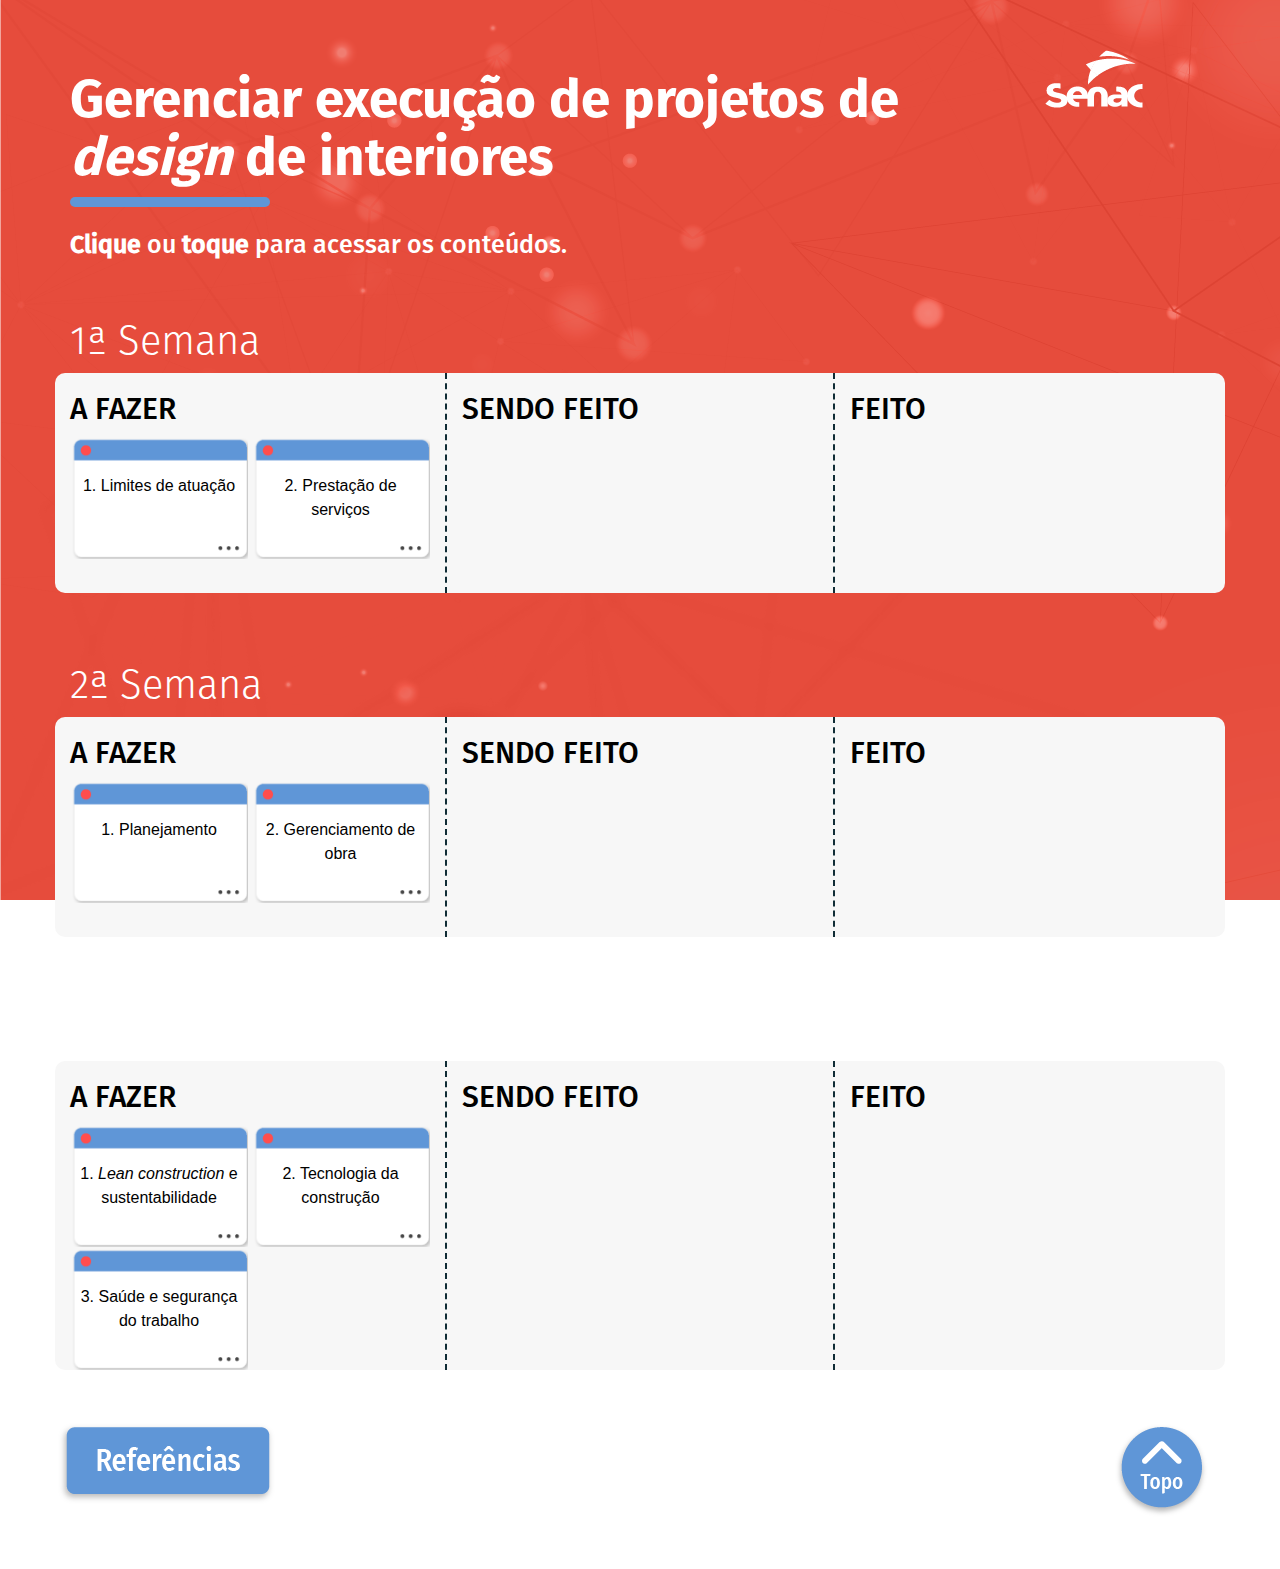
<file: index.html>
<!DOCTYPE html>
<html lang="pt-br" xmlns:mso="urn:schemas-microsoft-com:office:office"
  xmlns:msdt="uuid:C2F41010-65B3-11d1-A29F-00AA00C14882">

<head>
  <meta charset="UTF-8" />
  <title>Gerenciar execução de projetos de <i>design</i> de interiores</title>
  <meta name="viewport" content="width=device-width, initial-scale=1" />
  <link rel="stylesheet" href="tela_inicial/default/css/bootstrap.min.css" />
  <link rel="stylesheet" href="tela_inicial/default/css/style.css" />

  <!--[if gte mso 9
      ]><xml>
        <mso:CustomDocumentProperties>
          <mso:display_urn_x003a_schemas-microsoft-com_x003a_office_x003a_office_x0023_Editor
            msdt:dt="string"
            >Jos� Renato dos Santos
            Pereira</mso:display_urn_x003a_schemas-microsoft-com_x003a_office_x003a_office_x0023_Editor
          >
          <mso:Order msdt:dt="string">45189400.0000000</mso:Order>
          <mso:display_urn_x003a_schemas-microsoft-com_x003a_office_x003a_office_x0023_Author
            msdt:dt="string"
            >Jos� Renato dos Santos
            Pereira</mso:display_urn_x003a_schemas-microsoft-com_x003a_office_x003a_office_x0023_Author
          >
          <mso:ContentTypeId msdt:dt="string"
            >0x010100393332CEE5C5294F9D2C3CF7CCDACBE5</mso:ContentTypeId
          >
        </mso:CustomDocumentProperties>
      </xml><!
    [endif]-->
</head>

<body>
  <header>
    <div class="container">
      <div class="row">
        <div class="col-xs-12 col-lg-2 pull-right text-right">
          <img src="tela_inicial/assets/logo_senac.png" class="img-responsive" />
        </div>
        <div class="col-xs-12 col-lg-10">
          <h1>Gerenciar execução de projetos de <i>design</i> de interiores</h1>
          <hr>
        </div>
        <div class="col-xs-12">
          <h4>
            <strong>Clique</strong> ou <strong>toque</strong> para acessar os conteúdos.
          </h4>
        </div>
      </div>
    </div>
  </header>

  <div class="container grupos">
    <!-- 
			Uma div grupo contém os links de conteúdos de uma semana na UC, caso o curso
		tenha mais semanas, basta criar uma nova estrutura de grupo colocando um novo id (grupo6, por exemplo), se tiver menos semanas, basta excluir os grupos excedentes 
	     -->

    <!-- grupo 1 -->
    <div class="row">
      <div class="col-lg-12">
        <h2>1ª Semana</h2>
      </div>
    </div>

    <div class="row grupo" data-group="grupo1">
      <h3 class="hidden-lg hidden-md">A FAZER</h3>
      <div class="col-xs-12 col-sm-12 col-md-12 col-lg-4 drag-column">
        <h3 class="visible-lg visible-md">A FAZER</h3>

        <ul class="drag-inner-list" id="1" data-index="lista-fazer">
          <li class="drag-item fazer" data-item="link1" data-toggle="tooltip" data-placement="top">
            <p>
              <a href="01_limites_atuacao/index.html" target="_blank" class="link">
                1. Limites de atuação
              </a>
            </p>
            <div class="dropdown dropdown-bubble">
              <a id="dLabel" data-toggle="dropdown" aria-haspopup="true" aria-expanded="false">
                <span class="caret"></span>
              </a>
              <ul class="dropdown-menu" aria-labelledby="dLabel">
                Mover para:
                <li class="mover-fazer">A fazer</li>
                <li class="mover-fazendo">Sendo feito</li>
                <li class="mover-feito">Feito</li>
              </ul>
            </div>
          </li>

          <li class="drag-item fazer" data-item="link2" data-toggle="tooltip" data-placement="top">
            <p>
              <a href="02_prestacao_servicos/index.html" target="_blank" class="link">
                2. Prestação de serviços
              </a>
            </p>
            <div class="dropdown dropdown-bubble">
              <a href="" id="dLabel" data-toggle="dropdown" aria-haspopup="true" aria-expanded="false">
                <span class="caret"></span>
              </a>
              <ul class="dropdown-menu" aria-labelledby="dLabel">
                Mover para:
                <li class="mover-fazer">A fazer</li>
                <li class="mover-fazendo">Sendo feito</li>
                <li class="mover-feito">Feito</li>
              </ul>
            </div>
          </li>
        </ul>

        <div class="mao">
          <img src="tela_inicial/assets/ico_mao.png" class="img-responsive" />
        </div>
      </div>

      <h3 class="hidden-lg hidden-md">SENDO FEITO</h3>
      <div class="col-xs-12 col-sm-12 col-md-12 col-lg-4 drag-column drag-column-in-progress">
        <h3 class="visible-lg visible-md">SENDO FEITO</h3>
        <ul class="drag-inner-list" id="2" data-index="lista-fazendo"></ul>
      </div>

      <h3 class="hidden-lg hidden-md">FEITO</h3>
      <div class="col-xs-12 col-sm-12 col-md-12 col-lg-4 drag-column">
        <h3 class="visible-lg visible-md">FEITO</h3>
        <div class="setinha"></div>
        <div class="exemplo"></div>
        <ul class="drag-inner-list" id="3" data-index="lista-feito"></ul>
      </div>
    </div>
    <!-- grupo 1 -->

    <!-- grupo 2 -->
    <div class="row margin50">
      <div class="col-lg-12">
        <h2>2ª Semana</h2>
      </div>
    </div>

    <div class="row grupo" data-group="grupo2">
      <h3 class="hidden-lg hidden-md">A FAZER</h3>
      <div class="col-xs-12 col-sm-12 col-md-12 col-lg-4 drag-column">
        <h3 class="visible-lg visible-md">A FAZER</h3>
        <ul class="drag-inner-list" id="4" data-index="lista-fazer">
          <!--exemplo na semama 02-->

          <!--inserir os outros links a partir daqui-->

          <li class="drag-item fazer" data-item="link5" class="btn btn-default" data-toggle="tooltip"
            data-placement="top" data-bs-html="true">
            <p>
              <a href="03_planejamento/index.html" target="_blank" class="link">
                1. Planejamento
              </a>
            </p>
            <div class="dropdown dropdown-bubble">
              <a id="dLabel" data-toggle="dropdown" aria-haspopup="true" aria-expanded="false">
                <span class="caret"></span>
              </a>
              <ul class="dropdown-menu" aria-labelledby="dLabel">
                Mover para:
                <li class="mover-fazer">A fazer</li>
                <li class="mover-fazendo">Sendo feito</li>
                <li class="mover-feito">Feito</li>
              </ul>
            </div>
          </li>

          <li class="drag-item fazer" data-item="link6" data-toggle="tooltip" data-placement="top">
            <p>
              <a href="04_gerenciamento_obra/index.html" target="_blank" class="link">
                2. Gerenciamento de obra
              </a>
            </p>
            <div class="dropdown dropdown-bubble">
              <a id="dLabel" data-toggle="dropdown" aria-haspopup="true" aria-expanded="false">
                <span class="caret"></span>
              </a>
              <ul class="dropdown-menu" aria-labelledby="dLabel">
                Mover para:
                <li class="mover-fazer">A fazer</li>
                <li class="mover-fazendo">Sendo feito</li>
                <li class="mover-feito">Feito</li>
              </ul>
            </div>
          </li>
        </ul>
      </div>

      <h3 class="hidden-lg hidden-md">SENDO FEITO</h3>
      <div class="col-xs-12 col-sm-12 col-md-12 col-lg-4 drag-column drag-column-in-progress">
        <h3 class="visible-lg visible-md">SENDO FEITO</h3>
        <ul class="drag-inner-list" id="5" data-index="lista-fazendo"></ul>
      </div>
      <h3 class="hidden-lg hidden-md">FEITO</h3>
      <div class="col-xs-12 col-sm-12 col-md-12 col-lg-4 drag-column">
        <h3 class="visible-lg visible-md">FEITO</h3>
        <ul class="drag-inner-list" id="6" data-index="lista-feito"></ul>
      </div>
    </div>
    <!-- grupo 2 -->

    <div class="row margin50">
      <div class="col-lg-12">
        <h2>3ª Semana</h2>
      </div>
    </div>
    <div class="row grupo" data-group="grupo3">
      <h3 class="hidden-lg hidden-md">A FAZER</h3>
      <div class="col-xs-12 col-sm-12 col-md-12 col-lg-4 drag-column">
        <h3 class="visible-lg visible-md">A FAZER</h3>
        <ul class="drag-inner-list" id="7" data-index="lista-fazer">

          <li class="drag-item fazer" data-item="link8" data-toggle="tooltip" data-placement="top">
            <p>
              <a href="05_lean_construction/index.html" target="_blank" class="link">
                1. <i>Lean construction</i> e sustentabilidade
              </a>
            </p>
            <div class="dropdown dropdown-bubble">
              <a id="dLabel" data-toggle="dropdown" aria-haspopup="true" aria-expanded="false">
                <span class="caret"></span>
              </a>
              <ul class="dropdown-menu" aria-labelledby="dLabel">
                Mover para:
                <li class="mover-fazer">A fazer</li>
                <li class="mover-fazendo">Sendo feito</li>
                <li class="mover-feito">Feito</li>
              </ul>
            </div>
          </li>

          <li class="drag-item fazer" data-item="link9" data-toggle="tooltip" data-placement="top">
            <p>
              <a href="06_tecnologia_construcao/index.html" target="_blank" class="link">
                2. Tecnologia da construção
              </a>
            </p>
            <div class="dropdown dropdown-bubble">
              <a id="dLabel" data-toggle="dropdown" aria-haspopup="true" aria-expanded="false">
                <span class="caret"></span>
              </a>
              <ul class="dropdown-menu" aria-labelledby="dLabel">
                Mover para:
                <li class="mover-fazer">A fazer</li>
                <li class="mover-fazendo">Sendo feito</li>
                <li class="mover-feito">Feito</li>
              </ul>
            </div>
          </li>

          <li class="drag-item fazer" data-item="link10" data-toggle="tooltip" data-placement="top">
            <p>
              <a href="07_saude_seguranca/index.html" target="_blank" class="link">
                3. Saúde e segurança do trabalho
              </a>
            </p>
            <div class="dropdown dropdown-bubble">
              <a id="dLabel" data-toggle="dropdown" aria-haspopup="true" aria-expanded="false">
                <span class="caret"></span>
              </a>
              <ul class="dropdown-menu" aria-labelledby="dLabel">
                Mover para:
                <li class="mover-fazer">A fazer</li>
                <li class="mover-fazendo">Sendo feito</li>
                <li class="mover-feito">Feito</li>
              </ul>
            </div>
          </li>

        </ul>
      </div>
      <h3 class="hidden-lg hidden-md">SENDO FEITO</h3>
      <div class="col-xs-12 col-sm-12 col-md-12 col-lg-4 drag-column drag-column-in-progress">
        <h3 class="visible-lg visible-md">SENDO FEITO</h3>
        <ul class="drag-inner-list" id="8" data-index="lista-fazendo"></ul>
      </div>
      <h3 class="hidden-lg hidden-md">FEITO</h3>
      <div class="col-xs-12 col-sm-12 col-md-12 col-lg-4 drag-column">
        <h3 class="visible-lg visible-md">FEITO</h3>
        <ul class="drag-inner-list" id="9" data-index="lista-feito"></ul>
      </div>
    </div>

    <!--
    <div class="row margin50">
      <div class="col-lg-12">
        <h2>4ª Semana</h2>
      </div>
    </div>
    <div class="row grupo" data-group="grupo4">
      <h3 class="hidden-lg hidden-md">A FAZER</h3>
      <div class="col-xs-12 col-sm-12 col-md-12 col-lg-4 drag-column">
        <h3 class="visible-lg visible-md">A FAZER</h3>
        <ul class="drag-inner-list" id="10" data-index="lista-fazer">
          <li class="drag-item fazer" data-item="link11" data-toggle="tooltip" data-placement="top">
            <p>
              <a href="11_memorial_descritivo/index.html" target="_blank" class="link">
                1. Memorial descritivo
              </a>
            </p>
            <div class="dropdown dropdown-bubble">
              <a id="dLabel" data-toggle="dropdown" aria-haspopup="true" aria-expanded="false">
                <span class="caret"></span>
              </a>
              <ul class="dropdown-menu" aria-labelledby="dLabel">
                Mover para:
                <li class="mover-fazer">A fazer</li>
                <li class="mover-fazendo">Sendo feito</li>
                <li class="mover-feito">Feito</li>
              </ul>
            </div>
          </li>

        </ul>
      </div>
      <h3 class="hidden-lg hidden-md">SENDO FEITO</h3>
      <div class="col-xs-12 col-sm-12 col-md-12 col-lg-4 drag-column drag-column-in-progress">
        <h3 class="visible-lg visible-md">SENDO FEITO</h3>
        <ul class="drag-inner-list" id="11" data-index="lista-fazendo"></ul>
      </div>
      <h3 class="hidden-lg hidden-md">FEITO</h3>
      <div class="col-xs-12 col-sm-12 col-md-12 col-lg-4 drag-column">
        <h3 class="visible-lg visible-md">FEITO</h3>
        <ul class="drag-inner-list" id="12" data-index="lista-feito"></ul>
      </div>
    </div>
    <div class="row margin50">
      <div class="col-lg-12">
        <h2>5ª Semana</h2>
      </div>
    </div>
    <div class="row grupo" data-group="grupo5">
      <h3 class="hidden-lg hidden-md">A FAZER</h3>
      <div class="col-xs-12 col-sm-12 col-md-12 col-lg-4 drag-column">
        <h3 class="visible-lg visible-md">A FAZER</h3>
        <ul class="drag-inner-list" id="13" data-index="lista-fazer">

          <li class="drag-item fazer" data-item="link12" data-toggle="tooltip" data-placement="top">
            <p>
              <a href="12_legislacao/index.html" target="_blank" class="link">
                1. Legislação e normas técnicas
              </a>
            </p>
            <div class="dropdown dropdown-bubble">
              <a id="dLabel" data-toggle="dropdown" aria-haspopup="true" aria-expanded="false">
                <span class="caret"></span>
              </a>
              <ul class="dropdown-menu" aria-labelledby="dLabel">
                Mover para:
                <li class="mover-fazer">A fazer</li>
                <li class="mover-fazendo">Sendo feito</li>
                <li class="mover-feito">Feito</li>
              </ul>
            </div>
          </li>


        </ul>
      </div>
      <h3 class="hidden-lg hidden-md">SENDO FEITO</h3>
      <div class="col-xs-12 col-sm-12 col-md-12 col-lg-4 drag-column drag-column-in-progress">
        <h3 class="visible-lg visible-md">SENDO FEITO</h3>
        <ul class="drag-inner-list" id="14" data-index="lista-fazendo"></ul>
      </div>
      <h3 class="hidden-lg hidden-md">FEITO</h3>
      <div class="col-xs-12 col-sm-12 col-md-12 col-lg-4 drag-column">
        <h3 class="visible-lg visible-md">FEITO</h3>
        <ul class="drag-inner-list" id="15" data-index="lista-feito"></ul>
      </div>
    </div>
    -->

    <div class="row">
      <div class="col-lg-2 pull-left text-right margin50" style="padding-left: 0">
        <a href="referencias/index.html" target="_blank" class="referencias ui-link" title="Referências"
          role="button"><img src="tela_inicial/assets/btn_referencias.png" alt="Referencias" /></a>
      </div>
      <div class="col-lg-2 pull-right text-right margin50">
        <a href="" class="voltar-topo" role="button" title="Voltar ao topo"><img
            src="tela_inicial/assets/btn_topo.png" /></a>
      </div>
    </div>

    <div class="modal fade" id="modal-id">
      <div class="modal-dialog">
        <div class="modal-content">
          <div class="modal-body">
            <div class="separador">
              <h4>Mover para:</h4>
            </div>
            <div class="separador">
              <p class="botao-fazendo">Sendo feito</p>
            </div>
            <div class="separador">
              <p class="botao-feito">Feito</p>
            </div>
          </div>
        </div>
      </div>
    </div>
  </div>
  <!-- partial -->
  <script src="tela_inicial/default/js/jquery.min.js"></script>

  <script src="tela_inicial/default/js/dragula.min.js"></script>
  <script src="tela_inicial/default/js/script.js"></script>
  <script src="tela_inicial/default/js/bootstrap.min.js"></script>
  <script src="tela_inicial/default/js/jquery.mobile.js"></script>

  <script>
    $(function () {
      var titulo;

      $(".drag-item.fazer").hover(function () {
        titulo = $(this).children().first().text();
        $(this).attr("data-original-title", titulo);
      });

      $('[data-toggle="tooltip"]').tooltip();
    });
  </script>
  <script>
    var scriptElem = document.createElement("script");
    (scriptElem.src =
      "https://plugin.handtalk.me/web/latest/handtalk.min.js"),
      (scriptElem.charset = "UTF-8"),
      (scriptElem.onload = function () {
        window.ht = new HT({
          token: "bf5b7efb148a829a126a0e0c9fd533bf",
          align: "top",
          videoEnabled: true,
          ytEmbedReplace: true,
          mobileConfig: {
            align: "right",
            actionsAlign: "top",
            customButtonStyle: {
              borderRadius: "6px",
              size: "38px",
              horizontalMargin: "13px",
              bottomMargin: "140px",
              rightMargin: "40px",
            },
          },
        });
        $(".ht-skip").attr("aria-hidden", "true");
      }),
      document.body.appendChild(scriptElem);
  </script>
</body>
<script>
  $(document).ready(function () {
    $('[data-toggle="tooltip"]').tooltip({
      html: true
    });
  });
</script>

</html>
</file>
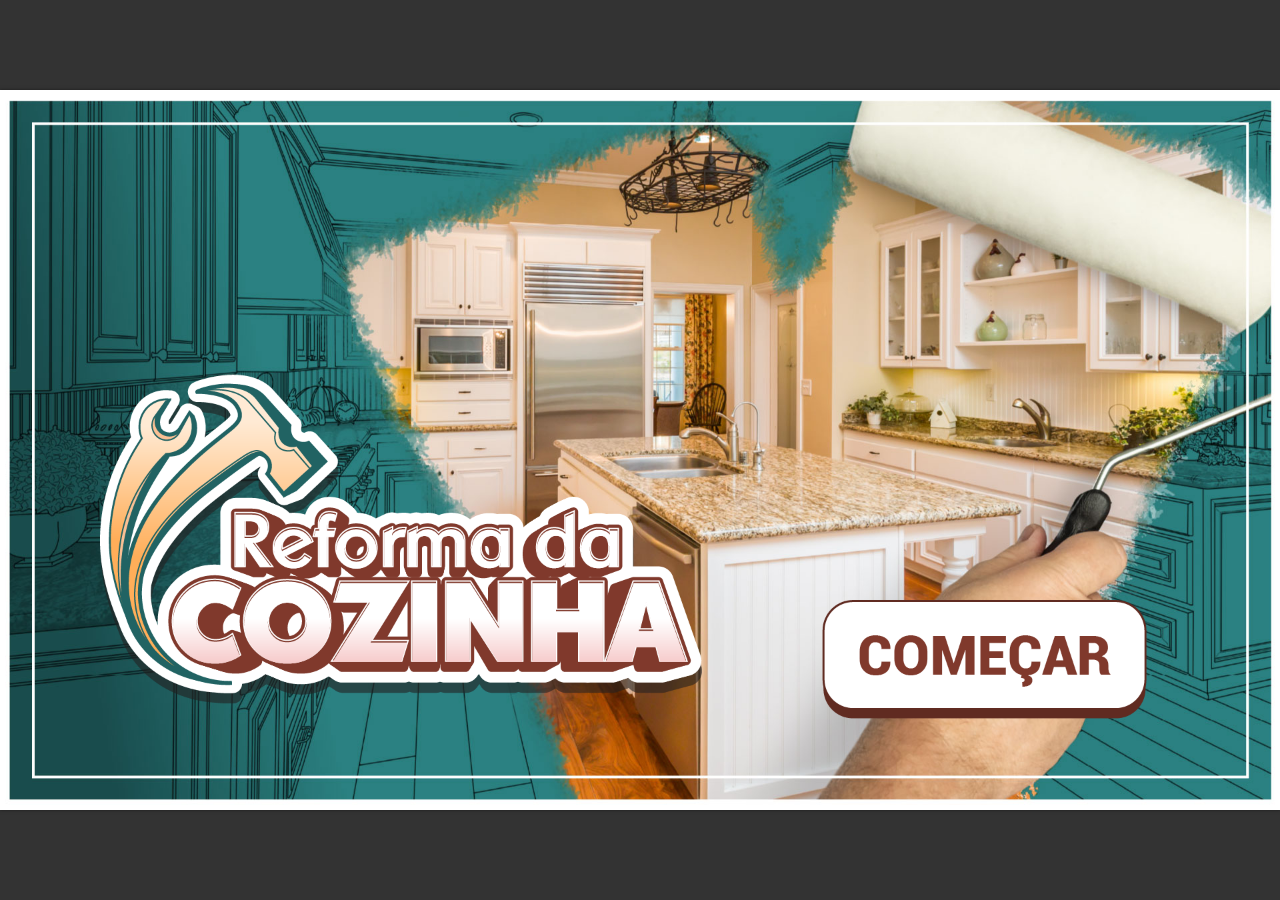
<file: 04_gerenciamento_obra/quiz/index.html>
<!DOCTYPE html>
<html lang="pt-br">

<head>
    <meta charset="UTF-8">
    <meta name="viewport" content="width=device-width, initial-scale=1.0">
    <title>TDI UC16 - Quiz</title>

    <!-- Font Awesome -->
    <link rel="stylesheet" href="https://cdnjs.cloudflare.com/ajax/libs/font-awesome/6.1.1/css/all.min.css">

    <!-- Bootstrap CSS -->
    <link rel="stylesheet" href="https://cdn.jsdelivr.net/npm/bootstrap@4.6.2/dist/css/bootstrap.min.css">

    <!-- Animate.css -->
    <link rel="stylesheet" href="https://cdnjs.cloudflare.com/ajax/libs/animate.css/4.1.1/animate.min.css" />
    <link rel="stylesheet" href="assets/css/estilos.css">

    <link rel="preconnect" href="https://fonts.googleapis.com">
    <link rel="preconnect" href="https://fonts.gstatic.com" crossorigin>
    <link
        href="https://fonts.googleapis.com/css2?family=Roboto:ital,wght@0,400;0,500;0,700;1,400;1,500;1,700&family=Roboto+Condensed:ital,wght@0,400;0,700;1,400;1,700&display=swap"
        rel="stylesheet">

</head>

<body>

    <div id="app">
        <!-- Capa -->
        <div id="capa" class="position-relative bg">
            <div id="logo" aria-hidden="true"></div>
            <button type="button" class="bto comecar">Começar</button>
        </div>
        <!-- Intro -->
        <div id="intro" class="secoes bg d-none">
            <img src="assets/img/img_00.jpg" class="foto donttouchit" alt="">
            <span class="avatar cliente" aria-hidden="true"></span>
            <div class="painel">
                <div class="conteudo conteudo1">
                    <div class="titulo">
                        Reforma da cozinha
                    </div>
                    <div class="corpo">
                        <p>Olá, <i>designer</i>, tudo bem? </p>
                        <p>Estou precisando da sua ajuda com a reforma da minha cozinha. Ela parece muito antiga e eu
                            quero modificá-la completamente. Já tenho um projeto executivo pronto e gostaria de saber se
                            posso contar com seu apoio para me orientar corretamente nas etapas de obra. </p>
                    </div>
                    <div class="botao">
                        <button type="button" class="bto continuar m-auto">Continuar</button>
                    </div>
                </div>
                <div class="conteudo conteudo2 d-none">
                    <div class="titulo">
                        Reforma da cozinha
                    </div>
                    <div class="corpo">
                        <div class="destaque">
                            <p>Lembre-se de estudar o conteúdo da unidade curricular para que suas respostas sejam
                                corretas. </p>
                        </div>
                        <p>Clique no botão abaixo para iniciar o simulador.</p>
                    </div>
                    <div class="botao">
                        <button type="button" class="bto iniciar">Iniciar</button>
                    </div>
                </div>
            </div>
        </div>
        <!-- Looping do Quiz -->
        <div id="perguntas" class="secoes d-none">
            <div id="pergunta1" class="pergunta">
                <button type="button" class="bto etapas" disabled>Etapas</button>
                <img src="assets/img/img_01.jpg" class="render donttouchit" alt="">
                <div class="bg-mask"></div>
                <div class="conteudo">
                    <div class="titulo">
                        Selecione a alternativa correta
                    </div>
                    <div class="corpo">
                        <span class="avatar funcionario m-auto" aria-hidden="true"></span>
                        <br>
                        <p>
                            “Olá, <i>designer</i>, tudo bem? Vamos iniciar a nossa obra? Eu gostaria de saber qual é o
                            primeiro passo que a minha equipe de obra deve dar.”
                        </p>
                    </div>
                    <div class="botao">
                        <button type="button" class="bto responda m-auto">Responda</button>
                    </div>
                </div>
                <div class="respostas d-none">
                    <div class="titulo">
                        Selecione a alternativa correta
                        <button type="button" class="bto voltar">Voltar</button>
                    </div>
                    <div class="corpo">
                        <div class="opcoes">
                            <button type="button" class="opcao">
                                <span aria-hidden="true" class="alternativa"></span>
                                Remover móveis e materiais antigos e demolir a parede entre sala e cozinha com o auxílio
                                de um responsável técnico.</button>
                            <button type="button" class="opcao">
                                <span aria-hidden="true" class="alternativa"></span>
                                Demolir a parede entre sala e cozinha sem auxílio de um responsável técnico e colocar
                                novos pisos e revestimentos.</button>
                            <button type="button" class="opcao">
                                <span aria-hidden="true" class="alternativa"></span>
                                Instalar forro de gesso e pintar.</button>
                        </div>
                    </div>

                </div>
            </div>
            <div id="pergunta2" class="pergunta d-none">
                <button type="button" class="bto etapas">Etapas</button>
                <img src="assets/img/img_02.jpg" class="render donttouchit" alt="">
                <div class="bg-mask"></div>
                <div class="conteudo">
                    <div class="titulo">
                        Selecione a alternativa correta
                    </div>
                    <div class="corpo">
                        <span class="avatar funcionario m-auto" aria-hidden="true"></span>
                        <br>
                        <p>
                            “A remoção e a demolição estão finalizadas, mas minha cozinha continua com um aspecto
                            antigo. O que devo fazer para mudar isso?”
                        </p>
                    </div>
                    <div class="botao">
                        <button type="button" class="bto responda m-auto">Responda</button>
                    </div>
                </div>
                <div class="respostas d-none">
                    <div class="titulo">
                        Selecione a alternativa correta
                        <button type="button" class="bto voltar">Voltar</button>
                    </div>
                    <div class="corpo">
                        <div class="opcoes">
                            <button type="button" class="opcao">
                                <span aria-hidden="true" class="alternativa selecionada"></span>
                                Ajustar ou refazer a parte elétrica e hidráulica de acordo com o projeto.</button>
                            <button type="button" class="opcao">
                                <span aria-hidden="true" class="alternativa"></span>
                                Retirar revestimentos de parede e de piso. </button>
                            <button type="button" class="opcao">
                                <span aria-hidden="true" class="alternativa"></span>
                                Instalar as bancadas em granito.</button>
                        </div>
                    </div>

                </div>
            </div>
            <div id="pergunta3" class="pergunta d-none">
                <button type="button" class="bto etapas">Etapas</button>
                <img src="assets/img/img_03.jpg" class="render donttouchit" alt="">
                <div class="bg-mask"></div>
                <div class="conteudo">
                    <div class="titulo">
                        Selecione a alternativa correta
                    </div>
                    <div class="corpo">
                        <span class="avatar funcionario m-auto" aria-hidden="true"></span>
                        <br>
                        <p>
                            “Agora, depois da retirada de todo o revestimento antigo, o que devemos fazer?”
                        </p>
                    </div>
                    <div class="botao">
                        <button type="button" class="bto responda m-auto">Responda</button>
                    </div>
                </div>
                <div class="respostas d-none">
                    <div class="titulo">
                        Selecione a alternativa correta
                        <button type="button" class="bto voltar">Voltar</button>
                    </div>
                    <div class="corpo">
                        <div class="opcoes">
                            <button type="button" class="opcao">
                                <span aria-hidden="true" class="alternativa selecionada"></span>
                                Rebocar as paredes para começar a colocação de revestimentos e pintura.</button>
                            <button type="button" class="opcao">
                                <span aria-hidden="true" class="alternativa"></span>
                                Colocar novos pisos e revestimentos nas paredes e/ou no piso, de acordo com o
                                projeto.</button>
                            <button type="button" class="opcao">
                                <span aria-hidden="true" class="alternativa"></span>
                                Ajustar a parte elétrica e hidráulica, conforme o projeto, e, se necessário, incluir a
                                instalação de novos pontos de água, esgoto, tomadas e iluminação. </button>
                        </div>
                    </div>

                </div>
            </div>
            <div id="pergunta4" class="pergunta d-none">
                <button type="button" class="bto etapas">Etapas</button>
                <img src="assets/img/img_03-2.jpg" class="render donttouchit" alt="">
                <div class="bg-mask"></div>
                <div class="conteudo">
                    <div class="titulo">
                        Selecione a alternativa correta
                    </div>
                    <div class="corpo">
                        <span class="avatar funcionario m-auto" aria-hidden="true"></span>
                        <br>
                        <p>
                            “Todas as mudanças elétricas e hidráulicas foram realizadas de acordo com o projeto
                            executivo, mas ainda não consigo visualizar o projeto tomando forma. Qual será a próxima
                            etapa a ser realizada?”
                        </p>
                    </div>
                    <div class="botao">
                        <button type="button" class="bto responda m-auto">Responda</button>
                    </div>
                </div>
                <div class="respostas d-none">
                    <div class="titulo">
                        Selecione a alternativa correta
                        <button type="button" class="bto voltar">Voltar</button>
                    </div>
                    <div class="corpo">
                        <div class="opcoes">
                            <button type="button" class="opcao">
                                <span aria-hidden="true" class="alternativa selecionada"></span>
                                Iniciar a colocação do revestimento em porcelanato nas paredes.</button>
                            <button type="button" class="opcao">
                                <span aria-hidden="true" class="alternativa"></span>
                                Reparar e rebocar as paredes, o piso e o teto, preparando-os para pintura e instalação
                                de novos revestimentos.</button>
                            <button type="button" class="opcao">
                                <span aria-hidden="true" class="alternativa"></span>
                                Instalar o forro de gesso. </button>
                        </div>
                    </div>

                </div>
            </div>
            <div id="pergunta5" class="pergunta d-none">
                <button type="button" class="bto etapas">Etapas</button>
                <img src="assets/img/img_04.jpg" class="render donttouchit" alt="">
                <div class="bg-mask"></div>
                <div class="conteudo">
                    <div class="titulo">
                        Selecione a alternativa correta
                    </div>
                    <div class="corpo">
                        <span class="avatar funcionario m-auto" aria-hidden="true"></span>
                        <br>
                        <p>
                            “Ontem chegaram os revestimentos que escolhemos. São lindos, eu adorei! O mestre de obras
                            está me questionando se já pode começar a instalação. O que devo solicitar que ele faça
                            agora?”
                        </p>
                    </div>
                    <div class="botao">
                        <button type="button" class="bto responda m-auto">Responda</button>
                    </div>
                </div>
                <div class="respostas d-none">
                    <div class="titulo">
                        Selecione a alternativa correta
                        <button type="button" class="bto voltar">Voltar</button>
                    </div>
                    <div class="corpo">
                        <div class="opcoes">
                            <button type="button" class="opcao">
                                <span aria-hidden="true" class="alternativa selecionada"></span>
                                Colocar os novos revestimentos nas paredes e no piso, de acordo com a paginação do
                                projeto, e, nas paredes sem revestimento, se possível, adiantar a pintura.</button>
                            <button type="button" class="opcao">
                                <span aria-hidden="true" class="alternativa"></span>
                                Colocar os revestimentos apenas no piso, de acordo com o projeto.</button>
                            <button type="button" class="opcao">
                                <span aria-hidden="true" class="alternativa"></span>
                                Colocar os novos revestimentos nas paredes e no piso, utilizando a paginação sugerida
                                pelo mestre de obras, e, nas paredes sem revestimento, se possível, adiantar a
                                pintura.</button>
                        </div>
                    </div>

                </div>
            </div>
            <div id="pergunta6" class="pergunta d-none">
                <button type="button" class="bto etapas">Etapas</button>
                <img src="assets/img/img_05.jpg" class="render donttouchit" alt="">
                <div class="bg-mask"></div>
                <div class="conteudo">
                    <div class="titulo">
                        Selecione a alternativa correta
                    </div>
                    <div class="corpo">
                        <span class="avatar funcionario m-auto" aria-hidden="true"></span>
                        <br>
                        <p>
                            “Adorei o resultado e já estou começando a imaginar minha cozinha pronta. O que vem agora?
                            Posso combinar com o marceneiro a instalação dos móveis?”
                        </p>
                    </div>
                    <div class="botao">
                        <button type="button" class="bto responda m-auto">Responda</button>
                    </div>
                </div>
                <div class="respostas d-none">
                    <div class="titulo">
                        Selecione a alternativa correta
                        <button type="button" class="bto voltar">Voltar</button>
                    </div>
                    <div class="corpo">
                        <div class="opcoes">
                            <button type="button" class="opcao">
                                <span aria-hidden="true" class="alternativa selecionada"></span>
                                Claro. Pode combinar a instalação dos móveis, pois essa é a próxima etapa a ser
                                realizada.</button>
                            <button type="button" class="opcao">
                                <span aria-hidden="true" class="alternativa"></span>
                                Ainda não. Precisamos instalar as bancadas em granito antes da marcenaria.</button>
                            <button type="button" class="opcao">
                                <span aria-hidden="true" class="alternativa"></span>
                                Ainda não. Precisamos instalar o forro de gesso antes da marcenaria.</button>
                        </div>
                    </div>

                </div>
            </div>
            <div id="pergunta7" class="pergunta d-none">
                <button type="button" class="bto etapas">Etapas</button>
                <img src="assets/img/img_06.jpg" class="render donttouchit" alt="">
                <div class="bg-mask"></div>
                <div class="conteudo">
                    <div class="titulo">
                        Selecione a alternativa correta
                    </div>
                    <div class="corpo">
                        <span class="avatar funcionario m-auto" aria-hidden="true"></span>
                        <br>
                        <p>
                            “Ainda bem que tenho você para me orientar em cada etapa. E qual vem agora?”
                        </p>
                    </div>
                    <div class="botao">
                        <button type="button" class="bto responda m-auto">Responda</button>
                    </div>
                </div>
                <div class="respostas d-none">
                    <div class="titulo">
                        Selecione a alternativa correta
                        <button type="button" class="bto voltar">Voltar</button>
                    </div>
                    <div class="corpo">
                        <div class="opcoes">
                            <button type="button" class="opcao">
                                <span aria-hidden="true" class="alternativa selecionada"></span>
                                Agora sim é o momento de chamar o marceneiro para produzir os móveis.</button>
                            <button type="button" class="opcao">
                                <span aria-hidden="true" class="alternativa"></span>
                                Agora sim é o momento de chamar o marceneiro para orçar os móveis.</button>
                            <button type="button" class="opcao">
                                <span aria-hidden="true" class="alternativa"></span>
                                Agora sim é o momento de chamar o marceneiro para a instalação dos móveis.</button>
                        </div>
                    </div>

                </div>
            </div>
            <div id="pergunta8" class="pergunta d-none">
                <button type="button" class="bto etapas">Etapas</button>
                <img src="assets/img/img_07.jpg" class="render donttouchit" alt="">
                <div class="bg-mask"></div>
                <div class="conteudo">
                    <div class="titulo">
                        Selecione a alternativa correta
                    </div>
                    <div class="corpo">
                        <span class="avatar funcionario m-auto" aria-hidden="true"></span>
                        <br>
                        <p>
                            “Que lindo! O marceneiro fez um ótimo trabalho. Agora precisamos realizar a instalação dos
                            tampos em granito, correto?”
                        </p>
                    </div>
                    <div class="botao">
                        <button type="button" class="bto responda m-auto">Responda</button>
                    </div>
                </div>
                <div class="respostas d-none">
                    <div class="titulo">
                        Selecione a alternativa correta
                        <button type="button" class="bto voltar">Voltar</button>
                    </div>
                    <div class="corpo">
                        <div class="opcoes">
                            <button type="button" class="opcao">
                                <span aria-hidden="true" class="alternativa selecionada"></span>
                                Exatamente! A próxima etapa é realizar a instalação dos tampos em granito, conforme o
                                projeto.</button>
                            <button type="button" class="opcao">
                                <span aria-hidden="true" class="alternativa"></span>
                                Exatamente! Mas, antes da instalação dos tampos, precisamos instalar a cuba e a
                                torneira.</button>
                            <button type="button" class="opcao">
                                <span aria-hidden="true" class="alternativa"></span>
                                Exatamente! Mas, antes da instalação dos tampos, precisamos trocar o revestimento da
                                parede.</button>
                        </div>
                    </div>

                </div>
            </div>
            <div id="pergunta9" class="pergunta d-none">
                <button type="button" class="bto etapas">Etapas</button>
                <img src="assets/img/img_08.jpg" class="render donttouchit" alt="">
                <div class="bg-mask"></div>
                <div class="conteudo">
                    <div class="titulo">
                        Selecione a alternativa correta
                    </div>
                    <div class="corpo">
                        <span class="avatar funcionario m-auto" aria-hidden="true"></span>
                        <br>
                        <p>
                            “Estamos chegando ao fim da obra. Qual é o próximo serviço de que vou precisar?”
                        </p>
                    </div>
                    <div class="botao">
                        <button type="button" class="bto responda m-auto">Responda</button>
                    </div>
                </div>
                <div class="respostas d-none">
                    <div class="titulo">
                        Selecione a alternativa correta
                        <button type="button" class="bto voltar">Voltar</button>
                    </div>
                    <div class="corpo">
                        <div class="opcoes">
                            <button type="button" class="opcao">
                                <span aria-hidden="true" class="alternativa selecionada"></span>
                                Do eletricista, para escolher as luminárias que serão instaladas no forro.</button>
                            <button type="button" class="opcao">
                                <span aria-hidden="true" class="alternativa"></span>
                                Do eletricista, para refazer a elétrica do ambiente.</button>
                            <button type="button" class="opcao">
                                <span aria-hidden="true" class="alternativa"></span>
                                Do eletricista, para instalar as luminárias previstas no projeto de iluminação para o
                                forro e para a marcenaria.</button>
                        </div>
                    </div>

                </div>
            </div>
            <div id="pergunta10" class="pergunta d-none">
                <button type="button" class="bto etapas">Etapas</button>
                <img src="assets/img/img_09.jpg" class="render donttouchit" alt="">
                <div class="bg-mask"></div>
                <div class="conteudo">
                    <div class="titulo">
                        Selecione a alternativa correta
                    </div>
                    <div class="corpo">
                        <span class="avatar funcionario m-auto" aria-hidden="true"></span>
                        <br>
                        <p>
                            “Uau, nunca tinha visto minha cozinha tão bem-iluminada. Qual é o próximo passo agora?”
                        </p>
                    </div>
                    <div class="botao">
                        <button type="button" class="bto responda m-auto">Responda</button>
                    </div>
                </div>
                <div class="respostas d-none">
                    <div class="titulo">
                        Selecione a alternativa correta
                        <button type="button" class="bto voltar">Voltar</button>
                    </div>
                    <div class="corpo">
                        <div class="opcoes">
                            <button type="button" class="opcao">
                                <span aria-hidden="true" class="alternativa selecionada"></span>
                                Medir os vãos da marcenaria que estão designados para os eletrodomésticos e sair para
                                comprá-los.</button>
                            <button type="button" class="opcao">
                                <span aria-hidden="true" class="alternativa"></span>
                                Instalar os eletrodomésticos, a cuba e a torneira nos locais designados, de acordo com o
                                projeto, verificando o bom funcionamento deles após a instalação.</button>
                            <button type="button" class="opcao">
                                <span aria-hidden="true" class="alternativa"></span>
                                Instalar os eletrodomésticos, a cuba e a torneira nos locais designados, de acordo com o
                                projeto, sem a necessidade de verificar o bom funcionamento deles após a
                                instalação.</button>
                        </div>
                    </div>

                </div>
            </div>
            <div id="pergunta11" class="pergunta d-none">
                <button type="button" class="bto etapas">Etapas</button>
                <img src="assets/img/img_10.jpg" class="render donttouchit" alt="">
                <div class="bg-mask"></div>
                <div class="conteudo">
                    <div class="titulo">
                        Selecione a alternativa correta
                    </div>
                    <div class="corpo">
                        <span class="avatar funcionario m-auto" aria-hidden="true"></span>
                        <br>
                        <p>
                            “Estou muito feliz, a cozinha ficou exatamente como no projeto. Ainda ficou algo pendente?”
                        </p>
                    </div>
                    <div class="botao">
                        <button type="button" class="bto responda m-auto">Responda</button>
                    </div>
                </div>
                <div class="respostas d-none">
                    <div class="titulo">
                        Selecione a alternativa correta
                        <button type="button" class="bto voltar">Voltar</button>
                    </div>
                    <div class="corpo">
                        <div class="opcoes">
                            <button type="button" class="opcao">
                                <span aria-hidden="true" class="alternativa selecionada"></span>
                                Sim. Podemos realizar uma limpeza profunda para remover sujeiras e resíduos da obra e
                                depois agendar um jantar para comemorar a finalização.</button>
                            <button type="button" class="opcao">
                                <span aria-hidden="true" class="alternativa"></span>
                                Não. Sua cozinha está pronta. Que tal agendar um jantar de comemoração?</button>
                            <button type="button" class="opcao">
                                <span aria-hidden="true" class="alternativa"></span>
                                Sim, podemos uma limpeza profunda para remover sujeiras e resíduos da obra e adicionar
                                elementos decorativos e utensílios de cozinha, para humanizar o espaço.</button>
                        </div>
                    </div>

                </div>
            </div>
        </div>
        <!-- Tela final -->
        <div id="encerramento" class="secoes d-none">
            <div class="antesdepois">
                <img src="assets/img/img_fim_antes.jpg" class="foto antes" alt="">
                <img src="assets/img/img_fim_depois.jpg" class="foto depois" alt="">
            </div>
            <div class="painel">
                <div class="titulo">
                    Reforma da cozinha
                </div>
                <div class="corpo text-center">
                    <p>Parabéns!</p>
                    <p>Você conseguiu ajudar a sua cliente a definir corretamente as etapas da obra.</p>
                    <p>Clique aqui e baixe a animação com o passo a passo da reforma da cozinha.</p>
                    <a href="bonificacao.mp4" class="bto download m-auto" download target="_blank">Faça o
                        <i>download</i></a>
                </div>
                <div class="botoes">
                    <button type="button" class="bto reiniciar d-inline-block">Reiniciar</button>
                </div>
            </div>
        </div>
        <!-- Feedbacks -->
        <div id="feedbacks" class="d-none">
            <div class="feed-positivo">
                <div class="conteudo">
                    <p>Muito bem!</p>
                </div>
                <div class="botoes">
                    <button type="button" class="bto continuar">Continuar</button>
                </div>
            </div>
            <div class="feed-negativo">
                <div class="conteudo">
                    <p>Você tem certeza de que esta é a opção correta? Tente novamente!</p>
                </div>
                <div class="botoes">
                    <button type="button" class="bto repetir">Repetir</button>
                </div>
            </div>
        </div>
        <!-- Etapas -->
        <div id="etapas" class="d-none">
            <div class="titulo">
                Confira aqui o progresso de sua obra. Navegue entre as etapas já solucionadas.
            </div>
            <div class="corpo">
                <img src="assets/img/img_01.jpg" alt="" aria-hidden="true" class=" imagem" style="display: block;">
                <img src="assets/img/img_02.jpg" alt="" aria-hidden="true" class=" imagem">
                <img src="assets/img/img_03.jpg" alt="" aria-hidden="true" class=" imagem">
                <img src="assets/img/img_03-2.jpg" alt="" aria-hidden="true" class=" imagem">
                <img src="assets/img/img_04.jpg" alt="" aria-hidden="true" class=" imagem">
                <img src="assets/img/img_05.jpg" alt="" aria-hidden="true" class=" imagem">
                <img src="assets/img/img_06.jpg" alt="" aria-hidden="true" class=" imagem">
                <img src="assets/img/img_07.jpg" alt="" aria-hidden="true" class=" imagem">
                <img src="assets/img/img_08.jpg" alt="" aria-hidden="true" class=" imagem">
                <img src="assets/img/img_09.jpg" alt="" aria-hidden="true" class=" imagem">
                <img src="assets/img/img_10.jpg" alt="" aria-hidden="true" class=" imagem">
                <!-- <img src="assets/img/img_12.jpg" alt="" aria-hidden="true" class=" imagem"> -->

                <div class="conteudo">
                    <div class="titulo_etapa">
                        Etapa <span>1</span>
                    </div>
                    <div class="texto">
                        <p>Remover móveis e materiais antigos e demolir a parede entre sala e cozinha com o auxílio
                            de um responsável técnico.</p>
                    </div>
                    <div class="botoes">
                        <div>
                            <button type="button" class="bto anterior" disabled>Anterior</button>
                            <button type="button" class="bto proximo">Próximo</button>
                        </div>
                        <button type="button" class="bto fechar">Fechar</button>
                    </div>
                </div>
            </div>
        </div>
    </div>



    <!-- jQuery v3.7.1 -->
    <script src="https://code.jquery.com/jquery-3.7.1.min.js"></script>
    <!-- Bootstrap JS (requer jQuery) v5.3 -->
    <script src="https://cdn.jsdelivr.net/npm/bootstrap@5.3.0/dist/js/bootstrap.bundle.min.js"></script>
    <script src="assets/js/scripts.js"></script>
</body>

</html>
</file>
<file: tela_inicial/default/css/style.css>
@font-face {
  font-family: 'Fira Sans', sans-serif;
  src: url('https://fonts.googleapis.com/css?family=Fira+Sans:200,300,400,500,700&display=swap');
}
@font-face{
  font-family: 'Fira Sans bold';
  src: url(../fonts/FiraSans-Bold.otf);
}
@font-face {
  font-family: 'Fira Sans Condensed', sans-serif;
  src: url(../fonts/FiraSansCondensed-Light.otf);
}

@font-face{
  font-family: 'Fira Sans Light';
  src: url(../fonts/FiraSans-Light.otf);
}

@font-face{
  font-family: 'Fira Sans Medium';
  src: url(../fonts/FiraSans-Medium.otf);
}


* {
  box-sizing: border-box;
}

body {
  background: url(../../assets/bg.png);
  background-repeat: repeat;
  background-attachment: fixed;
  /* background-size: 100%;
  background-position: center; */
  width: 100%;
  height: 100vh;
  color: white;
  font-family: 'Lato';
  font-weight: 300;
  line-height: 1.5;
  -webkit-font-smoothing: antialiased;
}

header {
  padding-top: 50px;
  margin-bottom: 30px;
}

h1 {
  font-family: 'Fira Sans bold' !important;
  font-weight: bold;
  font-size: 53px;
  color: #ffffff;
  margin-bottom: 0px;
}

h2 {
  font-family: 'Fira Sans Light';
  font-size: 40px;
  color: #ffffff;
  font-weight: 300;
}

h3 {
  font-family: 'Fira Sans Medium';
  font-size: 30px;
  color: #000;
}
.h4, h4 {
  font-family: 'Fira Sans Medium';
  font-size: 25px;
}
hr {
  width: 200px;
  height: 10px;
  border-radius: 5px;
  background: #5f96d7;
  border-top: unset;
  margin: 10px 0 15px;
}
a{
  color: inherit;
}
a:hover {
  text-decoration: none;
  color: inherit;
}
li p a{
  display: block;
}
.container.grupos{
  padding-bottom: 50px;
}

.grupo {
  background: #f7f7f7;
  border-radius: 10px;
  display: flex;
}

.grupo .drag-column {
  min-height: 220px;
}
.margin50{
  margin-top: 50px;
}
.drag-column-in-progress {
  border-right-style: dashed;
  border-left-style: dashed;
  border-color: #102c35;
  border-width: 2px;
}
.drag-item p {
  padding: 37px 10px 0;
  width: 100%;
  overflow: hidden;
}

.exemplo {
  width: 197px;
  height: 142px;
  background: url(../../assets/card_instrucao.png) no-repeat;
  display: none;
  position: absolute;
}

.setinha {
  background-image: url(../../assets/seta.png);
  background-repeat: no-repeat;
  position: absolute;
  left: -120px;
  top: 130px;
  animation: seta 2s infinite;
  width: 0px;
  height: 34px;
  background-size: 134px 34px;
  display: none;
}

@keyframes seta {
  0% {
    width: 0px;
    height: 34px;
  }
  80% {
    width: 134px;
    height: 34px;
  }
  100% {
    width: 134px;
    height: 34px;
  }
}

ul {
  list-style-type: none;
  margin: 0;
  padding: 0;
}

.drag-container {
  max-width: 1000px;
  margin: 20px auto;
}

.drag-list {
  display: flex;
  align-items: flex-start;
}

.drag-column h2 {
  font-size: 0.8rem;
  margin: 0;
  text-transform: uppercase;
  font-weight: 600;
}

.drag-inner-list {
  min-height: 150px;
}

.drag-item {
  width: 197px;
  height: 142px;
  transition: all 0.3s cubic-bezier(0.23, 1, 0.32, 1);
  font-family: 'Fira Sans Condensed', sans-serif;
  font-weight: 300;
  font-size: 16px;
  color: #000000;
  display: inline-grid;
  /* padding: 50px 15px; */
  text-align: center;
  cursor: pointer;
}

.drag-item:hover {
  transform: scale(1.03);
}

.drag-item.fazer {
  background: url(../../assets/card_a_fazer.png) no-repeat;
}

.drag-item.fazendo {
  background: url(../../assets/card_fazendo.png) no-repeat;
}

.drag-item.feito {
  background: url(../../assets/card_feito.png) no-repeat;
}

.drag-item.is-moving {
  -webkit-transform: scale(1.5);
  transform: scale(1.5);
  background: rgba(0, 0, 0, 0.8);
}

/* Dragula CSS  */

.gu-mirror {
  position: fixed !important;
  margin: 0 !important;
  z-index: 9999 !important;
  opacity: 0.8;
  list-style-type: none;
}

.gu-hide {
  display: none !important;
}

.gu-unselectable {
  -webkit-user-select: none !important;
  -moz-user-select: none !important;
  -ms-user-select: none !important;
  user-select: none !important;
}

.gu-transit {
  opacity: 0.2;
}

@media (max-width: 991px) {
  header{
    padding-top: 15px;
    margin-bottom: 30px;
  }
  h1{
    font-size: 30px;
  }
  h3 {
    background: #f7f7f7;
    margin: 0 0 -1px;
    padding: 30px 20px;
    display: flex;
  }
  .grupo {
    display: block;
    background-color: unset;
  }
  .drag-column-in-progress {
    border: unset;
  }
  .drag-inner-list {
    height: 100px;
    display: inline-flex;
  }
  .drag-list {
    display: block;
  }
  .grupo .drag-column {
    min-height: 167px;
    margin-bottom: 50px;
    background: #f7f7f7;
    overflow-x: scroll;
  }
  .visible-xs {
    display: flex !important;
  }
  hr {
    width: 200px;
    height: 13px;
    border-radius: 5px;
    background: #5f96d7;
    border-top: unset;
    margin: 20px 0 0;
}
.margin50 {
  margin-top: unset;
}
.drag-item{
  margin-right: 20px;

}
}

@media screen and (min-width: 1600px) {
  .container {
    width: 1360px;
  }
}

.dropdown-bubble{
  display: inline-table;
  text-align: right;
}

.dropdown-bubble .dropdown-menu {
  margin-top: 0.8em;
  background-color: #00774F;
  color: #ffffff;
  min-width: 108px;
  padding: 0 9px;
  border-radius: 6px;
  left: 88px;
  top: -79px;
  height: 65px;
}

.caret {
  display: inline-block;
  width: 45px;
  height: 0;
  color: transparent;  

}

.dropdown-bubble .dropdown-menu li{
  cursor: pointer;
  font-weight: bold;
}


/* .dropdown-bubble .dropdown-menu:before,
.dropdown-bubble .dropdown-menu:after{
  content: ' ';
  display: block;
  border-style: solid;
  border-width: 0 .5em .6em .5em;
  border-color: transparent;
  position: absolute;
  left: 5.5em;
}

.dropdown-bubble .dropdown-menu:before {
  top: -.8em;

}

.dropdown-bubble .dropdown-menu:after {
  top: -.6em;
  border-bottom-color: #00558a;
} */

@media only screen and (min-width: 1000px) and (max-width: 1400px){
  .drag-item {
    width: 178px;
    height: 123px;
    background-size: 104% !important;
  }
}

.mao{
  position: absolute;
  width: 35px;
  bottom: 0;
  left: 82%;
  animation: anima-mao 3s;
  animation-iteration-count: 2;
  display: none;
}

@keyframes anima-mao{
  from
  {
    left: 82%;
  }
  to 
  {
    left: 10%;
  }
}

.modal-dialog {
  position: fixed;
  width: 78%;
  margin: 10px;
  bottom: 0;
  left: 8%;
}

.modal-body{
  color: #007950;
  text-align: center;
  padding: 3px;
}

.modal-body h4{
  font-size: 22px !important;
}

.modal-body p{
  font-weight: bold;
  font-size: 22px;
  cursor: pointer;
}

.separador{
  border-bottom: 1px solid #e7e7e0;
}

.separador:nth-child(3){
  border-bottom: unset;
}

.ui-loading .ui-loader { display: block; }
.ui-loader { display: none; position: absolute; opacity: .85; z-index: 100; left: 50%; width: 200px; margin-left: -130px; margin-top: -35px; padding: 10px 30px; }



/**
*** Seta para BAIXO
**/
.dropdown-menu:before {
  content: "";
  display: block;
  vertical-align: middle;
  margin-right: 10px;
  width: 0;
  height: 0;
  border-left: 7px solid transparent;
  border-right: 7px solid transparent;
  border-top: 7px solid #327751;
  position: absolute;
  top: 63px;
  right: 0;
}
.dropdown-menu li{
  border-bottom: 0.8px dashed #eeee;
}

.disabled, .disabled h3{
  color: #AEB7B2;
  background: #E1F3EC;
}

.dropdown-menu .disabled{
  color: #AEB7B2;
  background-color: unset;
}

.voltar-topo{
  margin-top: 20px;
}

.mover-fazer{
  display: none;
}

@media only screen and (min-width:1000px) and (max-width: 1400px){
  .dropdown-bubble .dropdown-menu{
    padding: 0 8px;
  }
  .dropdown-menu::before {
    content: "";
    display: block;
    vertical-align: middle;
    margin-right: 10px;
    width: 0;
    height: 0;
    border-left: 7px solid transparent;
    border-right: 7px solidtransparent;
    border-top: 7px solid    #327751;
    position: absolute;
    top: 63px;
    right: 15px;
}
.drag-item p {
  padding: 38px 10px 0;
}
}

.tooltip.in{
  opacity: 1;
}
.tooltip > .tooltip-inner {
  background-color: #036280;
  opacity: 1;
}

.tooltip-arrow{ 
  border-top-color:#036280 !important; 
}
</file>
<file: 04_gerenciamento_obra/quiz/assets/css/estilos.css>
html, body {
  height: 100%;
  transform-origin: center;
  background-color: #333;
}

.donttouchit {
  pointer-events: none !important;
  touch-action: none !important;
  -webkit-user-select: none !important;
     -moz-user-select: none !important;
          user-select: none !important;
}

#app {
  width: 1920px;
  height: 1080px;
  margin: 0 auto;
  overflow: hidden;
  position: absolute;
  top: 50%;
  left: 50%;
  margin-left: -960px;
  margin-top: -540px;
  box-shadow: 0px 0px 5px rgba(0, 0, 0, 0.5);
}
#app #capa {
  width: 100%;
  height: 100%;
}
#app #capa.bg {
  background: url(../img/bg_capa.jpg) top left/100% auto no-repeat;
}
#app #intro {
  width: 100%;
  height: 100%;
}
#app #intro.bg {
  background: url(../img/bg_intro_fim.jpg) top left/100% auto no-repeat;
}
#app #intro .foto {
  position: absolute;
  top: 73px;
  left: 99px;
  border: 22px solid white;
  box-shadow: 22px 22px 0 rgba(0, 0, 0, 0.4);
}
#app #intro .avatar {
  position: absolute;
  top: 30px;
  left: 779px;
  filter: drop-shadow(5px 15px 0 #45221d);
}
#app #intro .painel {
  background: url(../img/painel_cliente.png) top left/100% auto no-repeat;
  width: 688px;
  height: 1013px;
  position: absolute;
  top: 35px;
  right: 80px;
}
#app #intro .painel .titulo, #app #intro .painel .corpo, #app #intro .painel .botao {
  width: calc(100% - 20px);
  margin-left: 3px;
  color: white;
  text-align: center;
  font-size: 40px;
}
#app #intro .painel .titulo {
  font-family: "Roboto Condensed", sans-serif;
  padding-top: 15px;
}
#app #intro .painel .corpo {
  font-family: "Roboto", sans-serif;
  font-weight: 500;
  padding-top: 88px;
  height: 766px;
  padding-left: 40px;
  padding-right: 40px;
  line-height: 53px;
}
#app #intro .painel .corpo .destaque {
  border: 2px solid #86b3b3;
  background-color: #286060;
  border-radius: 40px;
  padding: 30px 20px;
  margin-bottom: 80px;
}
#app #intro .painel .botao {
  padding-top: 0px;
}

#perguntas {
  position: relative;
}
#perguntas .pergunta {
  position: relative;
}
#perguntas .pergunta .bto.etapas {
  position: absolute;
  bottom: 40px;
  left: 40px;
  z-index: 10;
}
#perguntas .pergunta .titulo, #perguntas .pergunta .corpo, #perguntas .pergunta .botao {
  width: calc(100% - 20px);
  margin-left: 3px;
  color: white;
  text-align: center;
  font-size: 40px;
}
#perguntas .pergunta .respostas {
  background: url(../img/painel_respostas.png) top left/100% auto no-repeat;
  z-index: 3;
  width: 688px;
  height: 1014px;
  position: absolute;
  top: 35px;
  right: 30px;
}
#perguntas .pergunta .respostas .titulo {
  font-family: "Roboto Condensed", sans-serif;
  padding-top: 15px;
}
#perguntas .pergunta .respostas .titulo .bto.voltar {
  position: absolute;
  top: 0px;
  left: -150px;
}
#perguntas .pergunta .respostas .corpo {
  font-family: "Roboto", sans-serif;
  font-weight: 500;
  padding-top: 40px;
  height: 766px;
  padding-left: 40px;
  padding-right: 40px;
  line-height: 53px;
  position: relative;
  height: 830px;
}
#perguntas .pergunta .respostas .corpo .opcoes {
  position: absolute;
  right: 60px;
  width: 103%;
  top: 60px;
}
#perguntas .pergunta .respostas .corpo .opcoes::after {
  content: "";
  width: 20px;
  height: calc(100% - 40px);
  display: block;
  background-color: #9c5751;
  top: 20px;
  bottom: 0;
  right: -20px;
  position: absolute;
}
#perguntas .pergunta .respostas .corpo .opcoes .opcao {
  border: 1px solid #9c5751;
  background-color: #ffe4ed;
  color: #333;
  padding: 40px 30px;
  text-align: left;
  line-height: 40px;
  font-weight: 500;
  width: 100%;
  position: relative;
  padding-left: 66px;
}
#perguntas .pergunta .respostas .corpo .opcoes .opcao.inativo {
  pointer-events: none;
  touch-action: none;
  -webkit-user-select: none;
     -moz-user-select: none;
          user-select: none;
}
#perguntas .pergunta .respostas .corpo .opcoes .opcao span {
  transform: scale(1);
  transition: transform 0.3s;
}
#perguntas .pergunta .respostas .corpo .opcoes .opcao[disabled] {
  background-color: #818181;
}
#perguntas .pergunta .respostas .corpo .opcoes .opcao:hover:not([disabled]) {
  background-color: #fdf1f5;
}
#perguntas .pergunta .respostas .corpo .opcoes .opcao:hover:not([disabled]) span {
  transform: scale(0.9);
  transition: transform 0.3s;
}
#perguntas .pergunta .respostas .corpo .opcoes .opcao .alternativa {
  position: absolute;
  top: 10px;
  left: -52px;
}
#perguntas .pergunta .conteudo {
  background: url(../img/painel_questoes.png) top left/100% auto no-repeat;
  z-index: 3;
  width: 688px;
  height: 1014px;
  position: absolute;
  top: 35px;
  right: 30px;
}
#perguntas .pergunta .conteudo .titulo {
  font-family: "Roboto Condensed", sans-serif;
  padding-top: 15px;
}
#perguntas .pergunta .conteudo .corpo {
  font-family: "Roboto", sans-serif;
  font-weight: 500;
  padding-top: 88px;
  height: 766px;
  padding-left: 40px;
  padding-right: 40px;
  line-height: 46px;
}
#perguntas .pergunta .conteudo .corpo .destaque {
  border: 2px solid #86b3b3;
  background-color: #286060;
  border-radius: 40px;
  padding: 30px 20px;
  margin-bottom: 80px;
}
#perguntas .pergunta .conteudo .botao {
  padding-top: 0px;
}
#perguntas .pergunta .bg-mask {
  background: url(../img/bg_lateral_interno.png) top left/100% auto no-repeat;
  z-index: 2;
  position: absolute;
  right: 0px;
  top: 0px;
  width: 972px;
  height: 1081px;
}

.alternativa {
  background-image: url(../img/alternativa.png);
  background-position: top left;
  background-size: 100% auto;
  background-repeat: no-repeat;
  width: 100px;
  height: 104px;
  display: block;
}
.alternativa.inativa {
  background-image: url(../img/alternativa_inativo.png);
}
.alternativa.selecionada {
  background-image: url(../img/alternativa_selec.png);
}

.avatar {
  display: block;
}
.avatar.cliente {
  background: url(../img/avatar_cliente.png) top left/100% auto no-repeat;
  width: 350px;
  height: 350px;
}
.avatar.funcionario {
  background: url(../img/avatar_obras.png) top left/100% auto no-repeat;
  width: 216px;
  height: 288px;
}

.bto {
  background: none;
  background-size: 100% auto;
  background-repeat: no-repeat;
  background-position: top left;
  display: block;
  border: 0px none;
  color: rgba(255, 255, 255, 0);
  font-size: 1px;
  cursor: pointer;
}
.bto.comecar {
  width: 487px;
  height: 178px;
  position: absolute;
  bottom: 137px;
  right: 200px;
  background: none;
  background-size: 100% auto;
  background-repeat: no-repeat;
  background-position: top left;
  display: block;
  border: 0px none;
  color: rgba(255, 255, 255, 0);
  font-size: 1px;
  cursor: pointer;
  background-image: url("../img/bt_comecar.png");
}
.bto.comecar:hover {
  background-image: url("../img/bt_comecar_hv.png");
}
.bto.comecar[disabled] {
  background-image: url("../img/bt_comecar_hv.png");
  cursor: not-allowed;
}
.bto.iniciar {
  width: 373px;
  height: 144px;
  margin: auto;
  background: none;
  background-size: 100% auto;
  background-repeat: no-repeat;
  background-position: top left;
  display: block;
  border: 0px none;
  color: rgba(255, 255, 255, 0);
  font-size: 1px;
  cursor: pointer;
  background-image: url("../img/bt_iniciar.png");
}
.bto.iniciar:hover {
  background-image: url("../img/bt_iniciar_hv.png");
}
.bto.iniciar[disabled] {
  background-image: url("../img/bt_iniciar_inativo.png");
  cursor: not-allowed;
}
.bto.concluir {
  width: 304px;
  height: 118px;
  background: none;
  background-size: 100% auto;
  background-repeat: no-repeat;
  background-position: top left;
  display: block;
  border: 0px none;
  color: rgba(255, 255, 255, 0);
  font-size: 1px;
  cursor: pointer;
  background-image: url("../img/bt_concluir.png");
}
.bto.concluir:hover {
  background-image: url("../img/bt_concluir_hv.png");
}
.bto.concluir[disabled] {
  background-image: url("../img/bt_concluir_hv.png");
  cursor: not-allowed;
}
.bto.continuar {
  width: 303px;
  height: 117px;
  background: none;
  background-size: 100% auto;
  background-repeat: no-repeat;
  background-position: top left;
  display: block;
  border: 0px none;
  color: rgba(255, 255, 255, 0);
  font-size: 1px;
  cursor: pointer;
  background-image: url("../img/bt_continuar.png");
}
.bto.continuar:hover {
  background-image: url("../img/bt_continuar_hv.png");
}
.bto.continuar[disabled] {
  background-image: url("../img/bt_continuar_hv.png");
  cursor: not-allowed;
}
.bto.fechar {
  width: 304px;
  height: 118px;
  background: none;
  background-size: 100% auto;
  background-repeat: no-repeat;
  background-position: top left;
  display: block;
  border: 0px none;
  color: rgba(255, 255, 255, 0);
  font-size: 1px;
  cursor: pointer;
  background-image: url("../img/bt_fechar.png");
}
.bto.fechar:hover {
  background-image: url("../img/bt_fechar_hv.png");
}
.bto.fechar[disabled] {
  background-image: url("../img/bt_fechar_hv.png");
  cursor: not-allowed;
}
.bto.reiniciar {
  width: 304px;
  height: 118px;
  background: none;
  background-size: 100% auto;
  background-repeat: no-repeat;
  background-position: top left;
  display: block;
  border: 0px none;
  color: rgba(255, 255, 255, 0);
  font-size: 1px;
  cursor: pointer;
  background-image: url("../img/bt_reiniciar.png");
}
.bto.reiniciar:hover {
  background-image: url("../img/bt_reiniciar_hv.png");
}
.bto.reiniciar[disabled] {
  background-image: url("../img/bt_reiniciar_hv.png");
  cursor: not-allowed;
}
.bto.repetir {
  width: 304px;
  height: 117px;
  background: none;
  background-size: 100% auto;
  background-repeat: no-repeat;
  background-position: top left;
  display: block;
  border: 0px none;
  color: rgba(255, 255, 255, 0);
  font-size: 1px;
  cursor: pointer;
  background-image: url("../img/bt_repetir.png");
}
.bto.repetir:hover {
  background-image: url("../img/bt_repetir_hv.png");
}
.bto.repetir[disabled] {
  background-image: url("../img/bt_repetir_hv.png");
  cursor: not-allowed;
}
.bto.responda {
  width: 304px;
  height: 117px;
  background: none;
  background-size: 100% auto;
  background-repeat: no-repeat;
  background-position: top left;
  display: block;
  border: 0px none;
  color: rgba(255, 255, 255, 0);
  font-size: 1px;
  cursor: pointer;
  background-image: url("../img/bt_responda.png");
}
.bto.responda:hover {
  background-image: url("../img/bt_responda_hv.png");
}
.bto.responda[disabled] {
  background-image: url("../img/bt_responda_hv.png");
  cursor: not-allowed;
}
.bto.anterior {
  width: 90px;
  height: 90px;
  background-image: url("../img/bt_anterior.png");
}
.bto.anterior:hover {
  background-image: url("../img/bt_anterior_hv.png");
}
.bto.anterior[disabled] {
  background-image: url("../img/bt_anterior_inativo.png");
  cursor: not-allowed;
}
.bto.proximo {
  width: 90px;
  height: 90px;
  background-image: url("../img/bt_proximo.png");
}
.bto.proximo:hover {
  background-image: url("../img/bt_proximo_hv.png");
}
.bto.proximo[disabled] {
  background-image: url("../img/bt_proximo_inativo.png");
  cursor: not-allowed;
}
.bto.voltar {
  width: 144px;
  height: 118px;
  background-image: url("../img/bt_voltar.png");
}
.bto.voltar:hover {
  background-image: url("../img/bt_voltar_hv.png");
}
.bto.voltar[disabled] {
  background-image: url("../img/bt_voltar_inativo.png");
  cursor: not-allowed;
}
.bto.download {
  width: 381px;
  height: 187px;
  background-image: url("../img/bt_download.png");
}
.bto.download:hover {
  background-image: url("../img/bt_download_hv.png");
}
.bto.download[disabled] {
  background-image: url("../img/bt_download.png");
  cursor: not-allowed;
}
.bto.etapas {
  width: 169px;
  height: 168px;
  background-image: url("../img/bt_etapas.png");
}
.bto.etapas:hover {
  background-image: url("../img/bt_etapas_hv.png");
}
.bto.etapas[disabled] {
  background-image: url("../img/bt_etapas_inativo.png");
  cursor: not-allowed;
}

#logo {
  width: 903px;
  height: 493px;
  display: block;
  overflow: hidden;
  background: url(../img/logo_reforma.png) top left/100% auto no-repeat;
  position: absolute;
  bottom: 160px;
  left: 150px;
}
#logo.responsivo {
  width: 903px;
  height: auto;
  display: block;
  position: relative;
}
#logo.responsivo::before {
  content: "";
  width: 100%;
  height: auto;
  display: block;
  padding-top: 54.6%;
}

#feedbacks {
  touch-action: none;
  pointer-events: none;
  -webkit-user-select: none;
     -moz-user-select: none;
          user-select: none;
  position: absolute;
  top: 0px;
  left: 0px;
  z-index: 9999;
  width: 1077px;
  height: 1080px;
}
#feedbacks button {
  pointer-events: all;
  touch-action: all;
}
#feedbacks .feed-positivo {
  background-image: url(../img/painel_positivo.png);
}
#feedbacks .feed-positivo p {
  text-align: center;
  width: 411px;
  padding-top: 40px;
}
#feedbacks .feed-negativo {
  background-image: url(../img/painel_negativo.png);
}
#feedbacks .feed-positivo, #feedbacks .feed-negativo {
  display: none;
  background-position: top left;
  background-size: 100% auto;
  background-repeat: no-repeat;
  width: 717px;
  height: 299px;
  position: absolute;
  top: -90px;
  left: 0px;
  right: 0px;
  bottom: 0px;
  margin: auto;
  padding-top: 59px;
}
#feedbacks .feed-positivo p, #feedbacks .feed-negativo p {
  line-height: 43px;
}
#feedbacks .feed-positivo .botoes, #feedbacks .feed-positivo .conteudo, #feedbacks .feed-negativo .botoes, #feedbacks .feed-negativo .conteudo {
  position: relative;
  margin-left: 133px;
  margin-right: 40px;
}
#feedbacks .feed-positivo .conteudo, #feedbacks .feed-negativo .conteudo {
  overflow: hidden;
  height: 150px;
  margin-left: 200px;
}
#feedbacks .feed-positivo .conteudo p, #feedbacks .feed-negativo .conteudo p {
  font-size: 40px;
}
#feedbacks .feed-positivo .botoes, #feedbacks .feed-negativo .botoes {
  text-align: center;
}
#feedbacks .feed-positivo .botoes > button, #feedbacks .feed-negativo .botoes > button {
  display: inline-block;
}

#etapas {
  position: absolute;
  top: 33px;
  right: 30px;
  background: url(../img/modal_etapas.png) top left/100% auto no-repeat;
  width: 1646px;
  height: 1015px;
  z-index: 99999;
}
#etapas .titulo, #etapas .corpo {
  position: relative;
  width: 100%;
  overflow: hidden;
}
#etapas .titulo {
  position: relative;
  width: 100%;
  color: white;
  font-size: 40px;
  text-align: center;
  padding-top: 14px;
  padding-bottom: 19px;
}
#etapas .corpo {
  position: relative;
  width: 100%;
  height: 892px;
  overflow: hidden;
}
#etapas .corpo .imagem {
  display: none;
  position: absolute;
  top: 40px;
  left: 50px;
  width: 786px;
  height: auto;
  border: 22px solid white;
  box-shadow: 20px 20px 0 rgba(51, 51, 51, 0.3411764706);
}
#etapas .corpo .conteudo {
  position: absolute;
  top: 120px;
  right: 102px;
  width: 570px;
  font-size: 40px;
}
#etapas .corpo .conteudo .titulo_etapa {
  font-weight: 700;
  font-size: 50px;
  margin-bottom: 20px;
  color: #80392c;
}
#etapas .corpo .conteudo .texto {
  margin-bottom: 40px;
  line-height: 40px;
}
#etapas .corpo .botoes {
  text-align: center;
  overflow: hidden;
  width: 100%;
}
#etapas .corpo .botoes button {
  display: inline-block;
  margin: 40px 40px;
}

#encerramento {
  background: url(../img/bg_intro_fim.jpg) top left/100% auto no-repeat;
  width: 1920px;
  height: 1080px;
}
#encerramento .antesdepois {
  width: 940px;
  position: relative;
  top: 70px;
  left: 70px;
}
#encerramento .antesdepois .foto {
  width: 100%;
  height: auto;
  border: 22px solid white;
  position: absolute;
  top: 0px;
  left: 0px;
  /* The animation code */
  /* The element to apply the animation to */
}
@keyframes fade_out {
  0% {
    opacity: 0;
  }
  5% {
    opacity: 1;
  }
  50% {
    opacity: 1;
  }
  55% {
    opacity: 0;
  }
  100% {
    opacity: 0;
  }
}
#encerramento .antesdepois .foto.depois {
  opacity: 0;
  animation-name: fade_out;
  animation-duration: 10s;
  animation-iteration-count: infinite;
  animation-timing-function: linear;
}
#encerramento .painel {
  position: relative;
  background: url(../img/painel_cliente.png) top left/100% auto no-repeat;
  width: 688px;
  height: 1013px;
  overflow: hidden;
  position: absolute;
  top: 40px;
  right: 100px;
}
#encerramento .painel .titulo {
  width: 100%;
  font-size: 40px;
  color: white;
  text-align: center;
  padding: 15px;
}
#encerramento .painel .corpo {
  width: 100%;
  height: 721px;
  text-align: center;
  font-size: 40px;
  overflow: hidden;
}
#encerramento .painel .corpo p:nth-child(1) {
  font-size: 50px;
  margin-top: 100px;
}
#encerramento .painel .corpo p {
  color: white;
  padding-left: 100px;
  padding-right: 100px;
  line-height: 40px;
}
#encerramento .painel .botoes {
  text-align: center;
  width: 100%;
}
#encerramento .painel .botoes button {
  display: inline-block;
  margin: 40px 40px;
}/*# sourceMappingURL=estilos.css.map */
</file>
